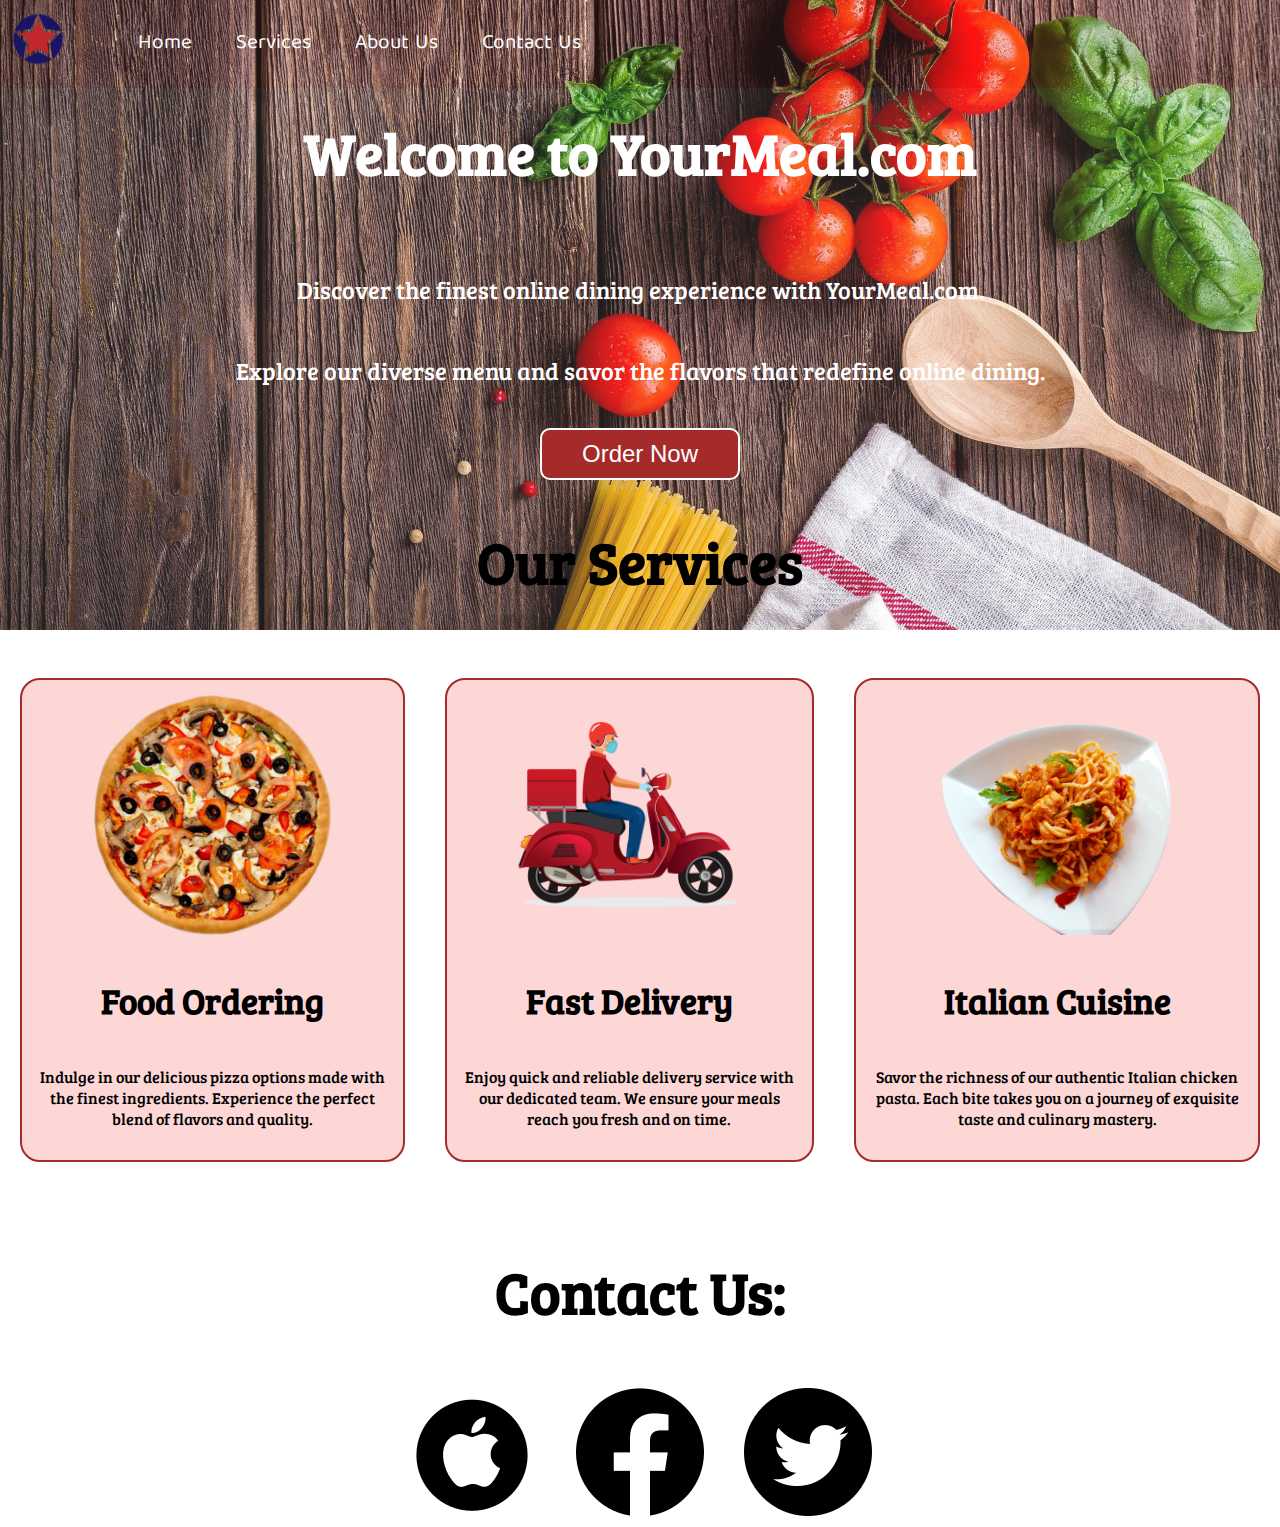
<file: Level 1 Task 2/index.html>
<!DOCTYPE html>
<html lang="en">

<head>
    <meta charset="UTF-8">
    <meta http-equiv="X-UA-Compatible" content="IE=edge">
    <meta name="viewport" content="width=device-width, initial-scale=1.0">
    <link rel="stylesheet" href="css/styles.css">
    <link rel="preconnect" href="https://fonts.googleapis.com">
    <link rel="preconnect" href="https://fonts.gstatic.com" crossorigin>
    <link href="https://fonts.googleapis.com/css2?family=Baloo+Tamma+2&family=Bree+Serif&display=swap" rel="stylesheet">
    <title>Best Restaurant in the Continent | Yourmeal.com</title>
</head>

<body>
    <nav id="navbar">
        <div class="logos">
            <img src="logo.png" alt="Yourmeal.com">
        </div>

        <ul>
            <li class="item"><a href="#">Home</a></li>
            <li class="item"><a href="#">Services</a></li>
            <li class="item"><a href="#">About Us</a></li>
            <li class="item"><a href="#">Contact Us</a></li>
        </ul>
    </nav>

    <section id="home">
        <h1 class="h-primary">Welcome to YourMeal.com</h1>
        <p>Discover the finest online dining experience with YourMeal.com.</p>
        <p>Explore our diverse menu and savor the flavors that redefine online dining.</p>
        <button class="btn">Order Now</button>
    </section>
    <section class="services-container">
        <h1 class="h-primary center">Our Services</h1>
        <div id="services">
            <div class="box">
                <img src="img/pizza_PNG44092.png" alt="Food Ordering">
                <h2 class="h-secondary center">Food Ordering</h2>
                <p class="center">Indulge in our delicious pizza options made with the finest ingredients. Experience the perfect blend of flavors and quality.</p>
            </div>
            <div class="box">
                <img src="img/—Pngtree—delivery scooter boy with mask_5431954.png" alt="Fast Delivery">
                <h2 class="h-secondary center">Fast Delivery</h2>
                <p class="center">Enjoy quick and reliable delivery service with our dedicated team. We ensure your meals reach you fresh and on time.</p>
            </div>
            <div class="box">
                <img src="img/—Pngtree—italian chicken pasta_4992938.png" alt="Italian Cuisine">
                <h2 class="h-secondary center">Italian Cuisine</h2>
                <p class="center">Savor the richness of our authentic Italian chicken pasta. Each bite takes you on a journey of exquisite taste and culinary mastery.</p>
            </div>
        </div>
    </section>
    <section id="client-section">
        <h1 class="h-primary center">Contact Us:</h1>
        <div class="clients">
            <div class="client-item1">
                <img src="img/apple_logo_icon.png" alt="Apple">
            </div>
            <div class="client-item2">
                <img src="img/facebook logo_icon.png" alt="Facebook">
            </div>
            <div class="client-item3">
                <img src="img/twitter logo_icon.png" alt="Twitter">
            </div>
        </div>
    </section>
</body>

</html>
</file>
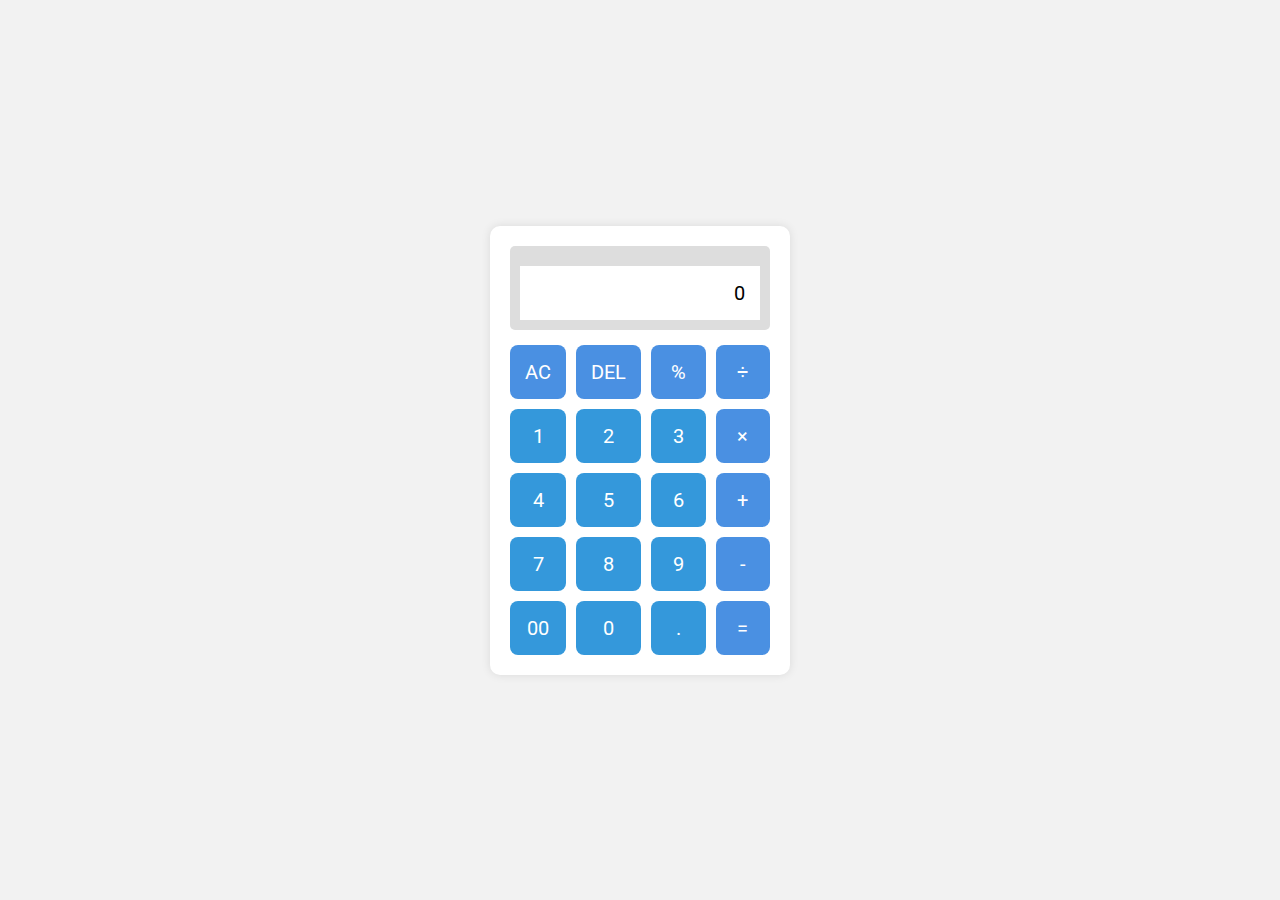
<file: Level 1 Task 3/calculator.html>
<!DOCTYPE html>
<html lang="en">
  <head>
    <meta charset="UTF-8" />
    <meta name="viewport" content="width=device-width, initial-scale=1.0" />
    <link rel="stylesheet" href="style.css">
    <title>Calculator</title>
    <style>
      body {
        background-color: #f2f2f2;
        font-family: 'Segoe UI', Tahoma, Geneva, Verdana, sans-serif;
      }

      main {
        max-width: 300px;
        margin: 50px auto;
        background-color: #fff;
        border-radius: 10px;
        box-shadow: 0 0 10px rgba(0, 0, 0, 0.1);
        padding: 20px;
        box-sizing: border-box;
      }

      .output {
        display: flex;
        justify-content: flex-end;
        align-items: center;
        padding: 10px;
        margin-bottom: 15px;
        background-color: #ddd;
        border-radius: 5px;
        font-size: 20px;
      }

      .output input {
        width: 100%;
        border: none;
        outline: none;
        font-size: 20px;
      }

      .buttons {
        display: grid;
        grid-template-columns: repeat(4, 1fr);
        gap: 10px;
      }

      .button {
        padding: 15px;
        font-size: 18px;
        text-align: center;
        border: none;
        border-radius: 5px;
        cursor: pointer;
        background-color: #3498db;
        color: #fff;
        transition: background-color 0.3s ease;
      }

      .button:hover {
        background-color: #2980b9;
      }

      .op {
        background-color: #e74c3c;
      }

      .op:hover {
        background-color: #c0392b;
      }
    </style>
  </head>
  <body>
    <main>
      <div class="output">
        <input id="input" type="text" value="0">
      </div>
      <div class="buttons">
        <button class="button op">AC</button>
        <button class="button op">DEL</button>
        <button class="button op">%</button>
        <button class="button op">÷</button>

        <button class="button">1</button>
        <button class="button">2</button>
        <button class="button">3</button>
        <button class="button op">×</button>

        <button class="button">4</button>
        <button class="button">5</button>
        <button class="button">6</button>
        <button class="button op">+</button>

        <button class="button">7</button>
        <button class="button">8</button>
        <button class="button">9</button>
        <button class="button op">-</button>

        <button class="button">00</button>
        <button class="button">0</button>
        <button class="button">.</button>
        <button class="button op">=</button>
      </div>
    </main>
    <script src="script.js"></script>
  </body>
</html>
</file>
<file: Level 1 Task 2/css/styles.css>
body {
    font-family: 'Baloo Tamma 2', cursive;
    margin: 0;
    padding: 0;
    box-sizing: border-box;
}

#navbar {
    display: flex;
    align-items: center;
    position: relative;
}

.logos img {
    height: 56px;
    margin: 10px;
}

#navbar ul {
    display: flex;
    font-family: 'Baloo Tamma 2', cursive;
}

#navbar::before {
    content: "";
    background-color: rgb(255, 14, 14);
    position: absolute;
    height: 100%;
    width: 100%;
    top: 0;
    left: 0;
    z-index: -1;
    opacity: 0.4;
}

#navbar ul li {
    list-style: none;
    font-size: 1.3rem;
}

#navbar ul li a {
    display: block;
    padding: 10px 22px;
    border-radius: 20px;
    text-decoration: none;
    color: white;
}

#navbar ul li a:hover {
    background-color: white;
    color: black;
}

#home {
    display: flex;
    flex-direction: column;
    padding: 20px;
    height: 335px;
    justify-content: center;
    align-items: center;
    color: white;
    text-align: center;
}

#home::before {
    content: "";
    position: absolute;
    background: url('../spaghetti-1932466_1920.jpg') no-repeat center center/cover;
    height: 70%;
    width: 100%;
    top: 0;
    left: 0;
    z-index: -1;
    opacity: 0.89;
}

#home p {
    font-size: 1.5rem;
    font-family: 'Bree Serif', serif;
}

#home h1 {
    font-size: 3.6rem;
    padding: 20px;
    font-family: 'Bree Serif', serif;
}

.services-container {
    margin-top: 20px;
}

#services {
    display: flex;
    justify-content: space-around;
}

#services .box {
    border: 2px solid brown;
    padding: 15px;
    margin: 20px;
    border-radius: 20px;
    background: rgb(253, 214, 214);
}

#services .box img {
    height: 240px;
    margin: auto;
    display: block;
}

#services .box p {
    font-family: 'Bree Serif', serif;
}

#client-section {
    margin-top: 50px;
    text-align: center;
}

.clients {
    display: flex;
    justify-content: center;
    margin-top: 20px;
}

.client-item1,
.client-item2,
.client-item3 {
    height: 130px;
    margin: 0 20px;
}

.h-primary {
    font-size: 3.6rem;
    padding: 20px;
    font-family: 'Bree Serif', serif;
}

.h-secondary {
    font-size: 2.2rem;
    padding: 12px;
    font-family: 'Bree Serif', serif;
}

.btn {
    padding: 10px 40px;
    border: 2px solid white;
    background-color: brown;
    color: white;
    margin: 17px;
    font-size: 1.5rem;
    border-radius: 10px;
    cursor: pointer;
}

.center {
    text-align: center;
}
</file>
<file: Level 1 Task 3/style.css>
@import url('https://fonts.googleapis.com/css2?family=Roboto&display=swap');

* {
  padding: 0;
  margin: 0;
  box-sizing: border-box;
  font-family: 'Roboto', sans-serif;
}

body {
  display: flex;
  align-items: center;
  justify-content: center;
  min-height: 100vh;
  background-color: #4A90E2;
}

main {
  width: 350px;
  background-color: #fff;
  padding: 20px;
  border-radius: 15px;
  box-shadow: 0 0 15px rgba(0, 0, 0, 0.2); 
}

.buttons {
  display: grid;
  grid-template-columns: repeat(4, 1fr);
  gap: 15px; 
}

.buttons button {
  border-radius: 8px; 
  border: none;
  cursor: pointer;
  font-size: 20px;
  padding: 15px;
  transition: background-color 0.3s ease; 
}

.buttons button:hover {
  background-color: #7E30E1; 
  color: #fff; 
}

.output {
  display: flex;
  align-items: center;
  justify-content: flex-end; 
}

.buttons .op {
  background-color: #4A90E2; 
  color: #fff;
}

input {
  width: 100%;
  padding: 15px;
  font-size: 40px;
  text-align: end;
  pointer-events: none;
  border: none;
  margin-top: 10px; 
  border-bottom: 2px solid #ccc; 
}
</file>
